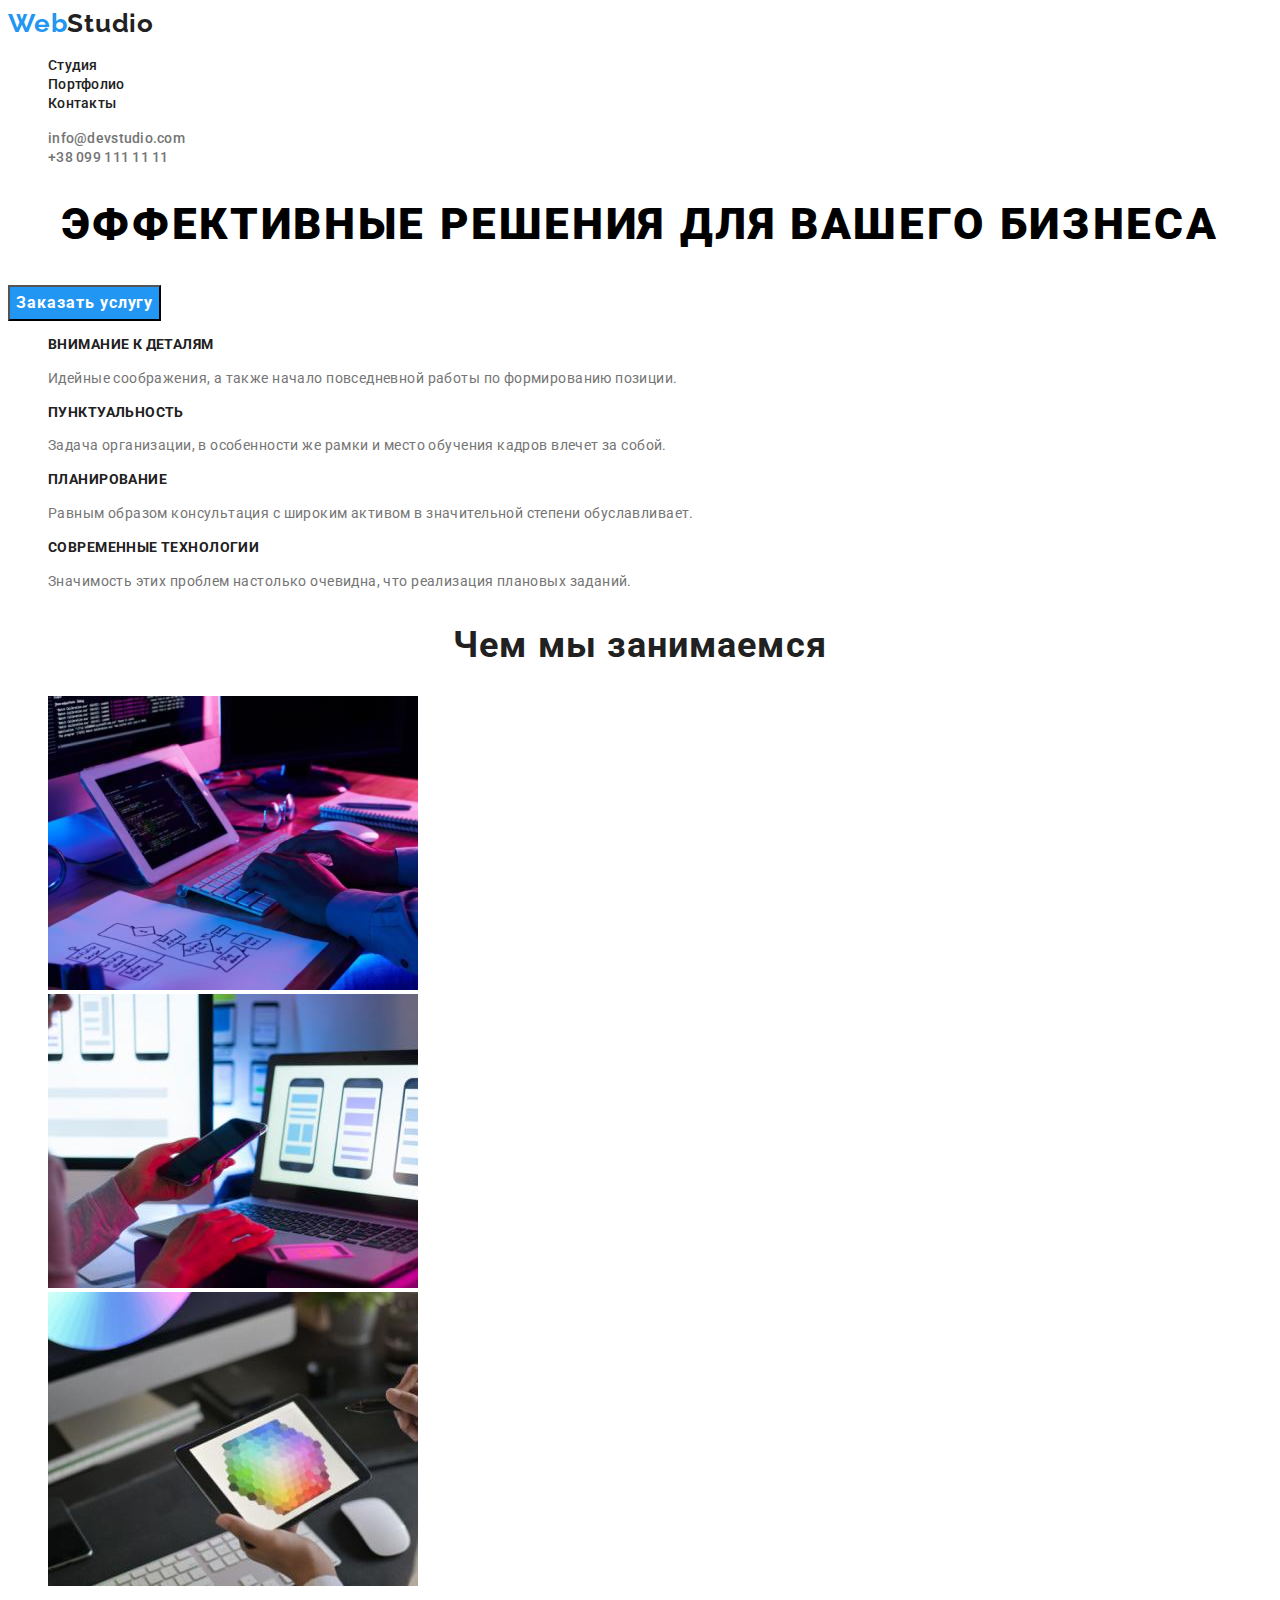
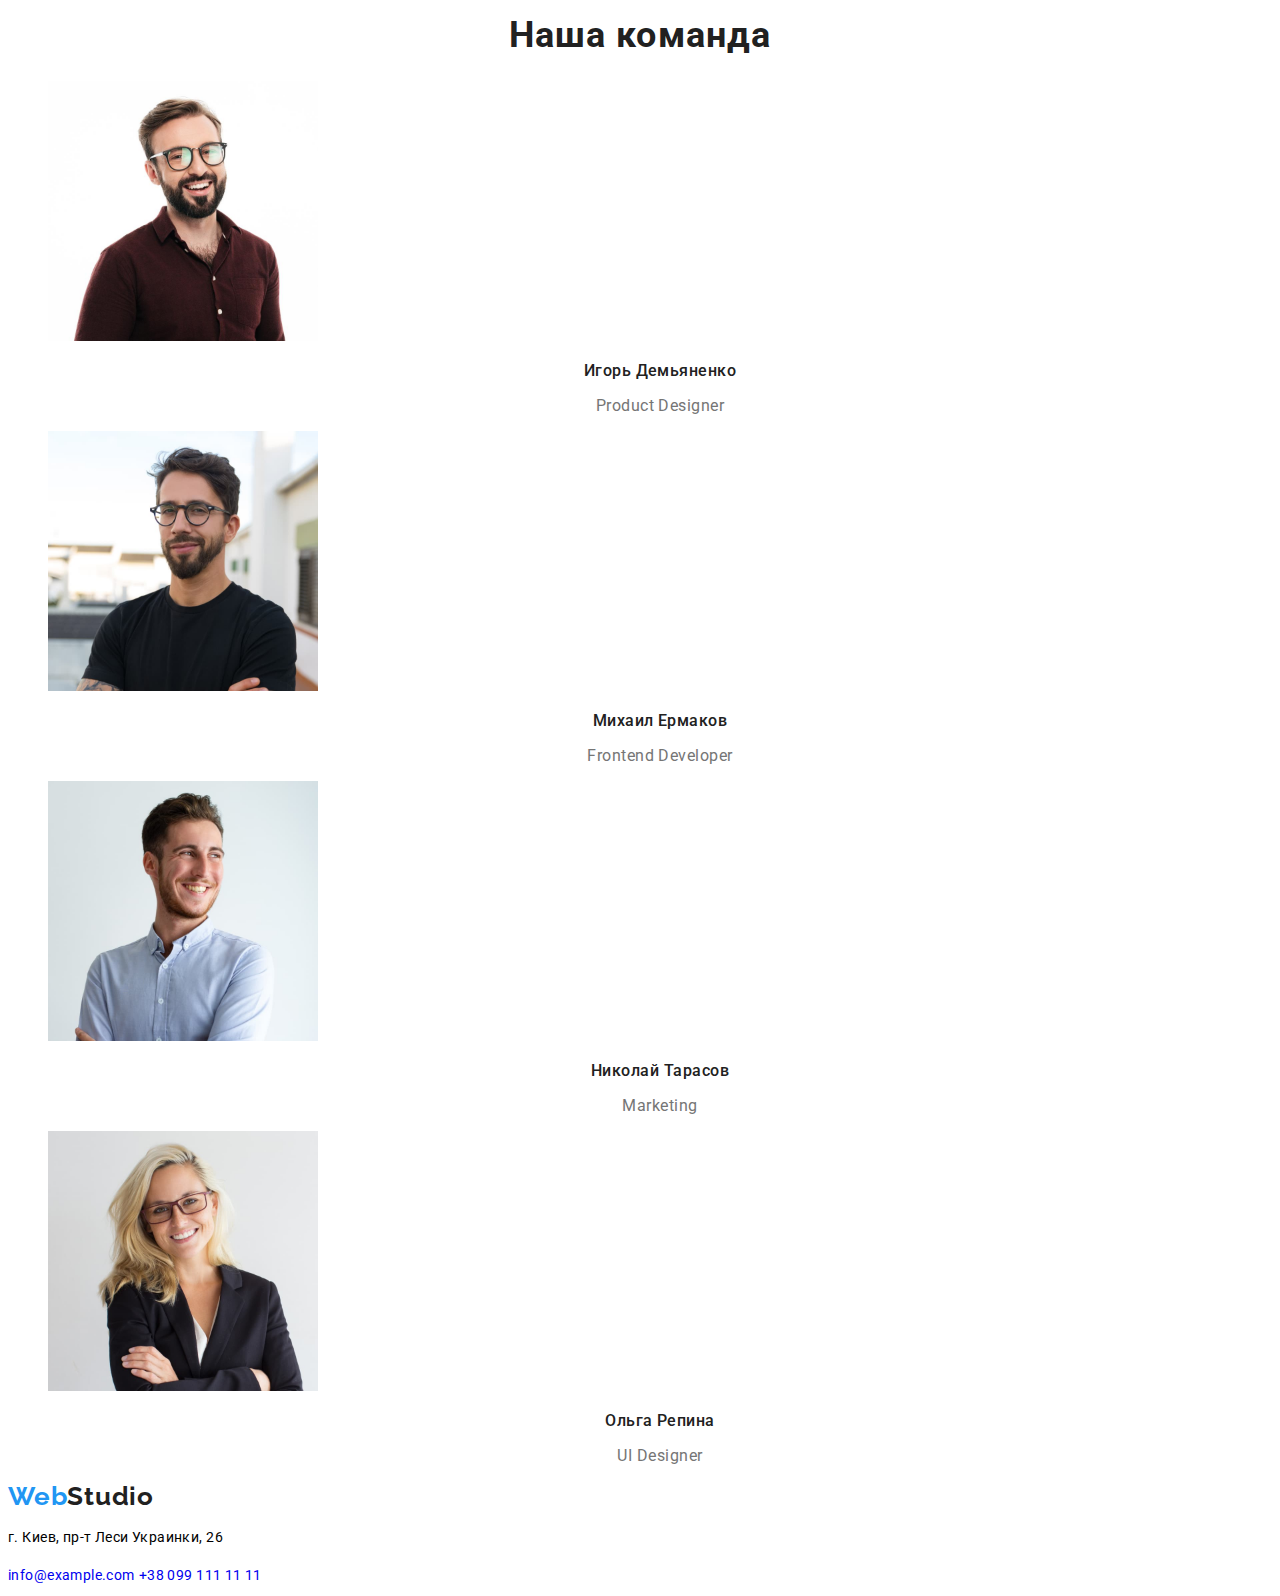
<file: index.html>
<!DOCTYPE html>
<html lang="en">
<head>
    <meta charset="UTF-8">
    <meta http-equiv="X-UA-Compatible" content="IE=edge">
    <meta name="viewport" content="width=device-width, initial-scale=1.0">
    <title>Web Studio</title>
    <link rel="preconnect" href="https://fonts.gstatic.com">
    <link href="https://fonts.googleapis.com/css2?family=Raleway:wght@700&family=Roboto:wght@400;500;700;900&display=swap"
        rel="stylesheet">
    <link rel="stylesheet" href="./css/style.css"/>
    
</head>
<body class="body">
    <header class="header">
        <a class="logo" href="#"><span class="logo-text">Web</span>Studio</a>
    <nav class="navigation">
        <ul class="menu-list">
            <li>
                <a class="menu-link" href="#">Студия</a>
            </li>
            <li>
                <a class="menu-link" href="./portfolio.html">Портфолио</a>
            </li>
            <li>
                <a class="menu-link" href="#">Контакты</a>
            </li>
        </ul>
    </nav>
    <ul class="header-contact-link">
        <li>
            <a class="mail-link" href="#">info@devstudio.com</a>
        </li>
        <li>
            <a class="tel-link" href="#">+38 099 111 11 11</a>
        </li>
    </ul>
    </header>
    <main>
        <h1 class="title-hero">Эффективные решения для вашего бизнеса</h1>
        <button class="btn-hero" type="button">Заказать услугу</button>
        <section>
            <ul class="content">
                <li>
                    <h2 class="sabtitle-content">Внимание к деталям</h2>
                    <p class="text-content">Идейные соображения, а также начало повседневной работы по формированию позиции.</p>
                </li>
                <li>
                    <h2 class="sabtitle-content">Пунктуальность</h2>
                    <p class="text-content">Задача организации, в особенности же рамки и место обучения кадров влечет за собой.</p>
                </li>
                <li>
                    <h2 class="sabtitle-content">Планирование</h2>
                    <p class="text-content">Равным образом консультация с широким активом в значительной степени обуславливает.</p>
                </li>
                <li>
                    <h2 class="sabtitle-content">Современные технологии</h2>
                    <p class="text-content">Значимость этих проблем настолько очевидна, что реализация плановых заданий.</p>
                </li>
            </ul>
        </section>
        <section class="content-img">
            <h2 class="sabtitle-img">Чем мы занимаемся</h2>
            <ul class="list-img">
                <li>
                    <img src="./images/img1.jpg" alt="Работа за структурной схемой" width="370"/>
                </li>
                <li>
                    <img src="./images/img2.jpg" alt="Человек, работающий за leptop" width="370"/>
                </li>
                <li>
                    <img src="./images/img3.jpg" alt="Работа с цветовым градиентом" width="370"/>
                </li>
            </ul>
        </section>
        <section class="team">
            <h2 class="title-team">Наша команда</h2>
            <ul class="list-team">
                <li>
                    <img src="./images/ihor-d.jpg" alt="Фото сотрудника" width="270"/>
                    <h3 class="list-name">Игорь Демьяненко</h3>
                    <p class="list-vacancy">Product Designer</p>
                </li>
                <li>
                    <img src="./images/mihail-e.jpg" alt="Фото сотрудника" width="270"/>
                    <h3 class="list-name">Михаил Ермаков</h3>
                    <p class="list-vacancy">Frontend Developer</p>
                </li>
                <li>
                    <img src="./images/nikolay-t.jpg" alt="Фото сотрудника" width="270"/>
                    <h3 class="list-name">Николай Тарасов</h3>
                    <p class="list-vacancy">Marketing</p>
                </li>
                <li>
                    <img src="./images/olha-r.jpg" alt="Фото сотрудника" width="270"/>
                    <h3 class="list-name">Ольга Репина</h3>
                    <p class="list-vacancy">UI Designer</p>
                </li>
            </ul>
        </section>           
    </main>
    <footer class="footer">
    <a class="logo" href="#"><span class="logo-text">Web</span>Studio</a>
    <address class="adress">
        <p class="text-adress">г. Киев, пр-т Леси Украинки, 26</p>
        <a class="mail-adress-link" href="#">info@example.com</a>
        <a class="tel-adress-link" href="#">+38 099 111 11 11</a>
    </address>
    </footer>
</body>
</html>
</file>
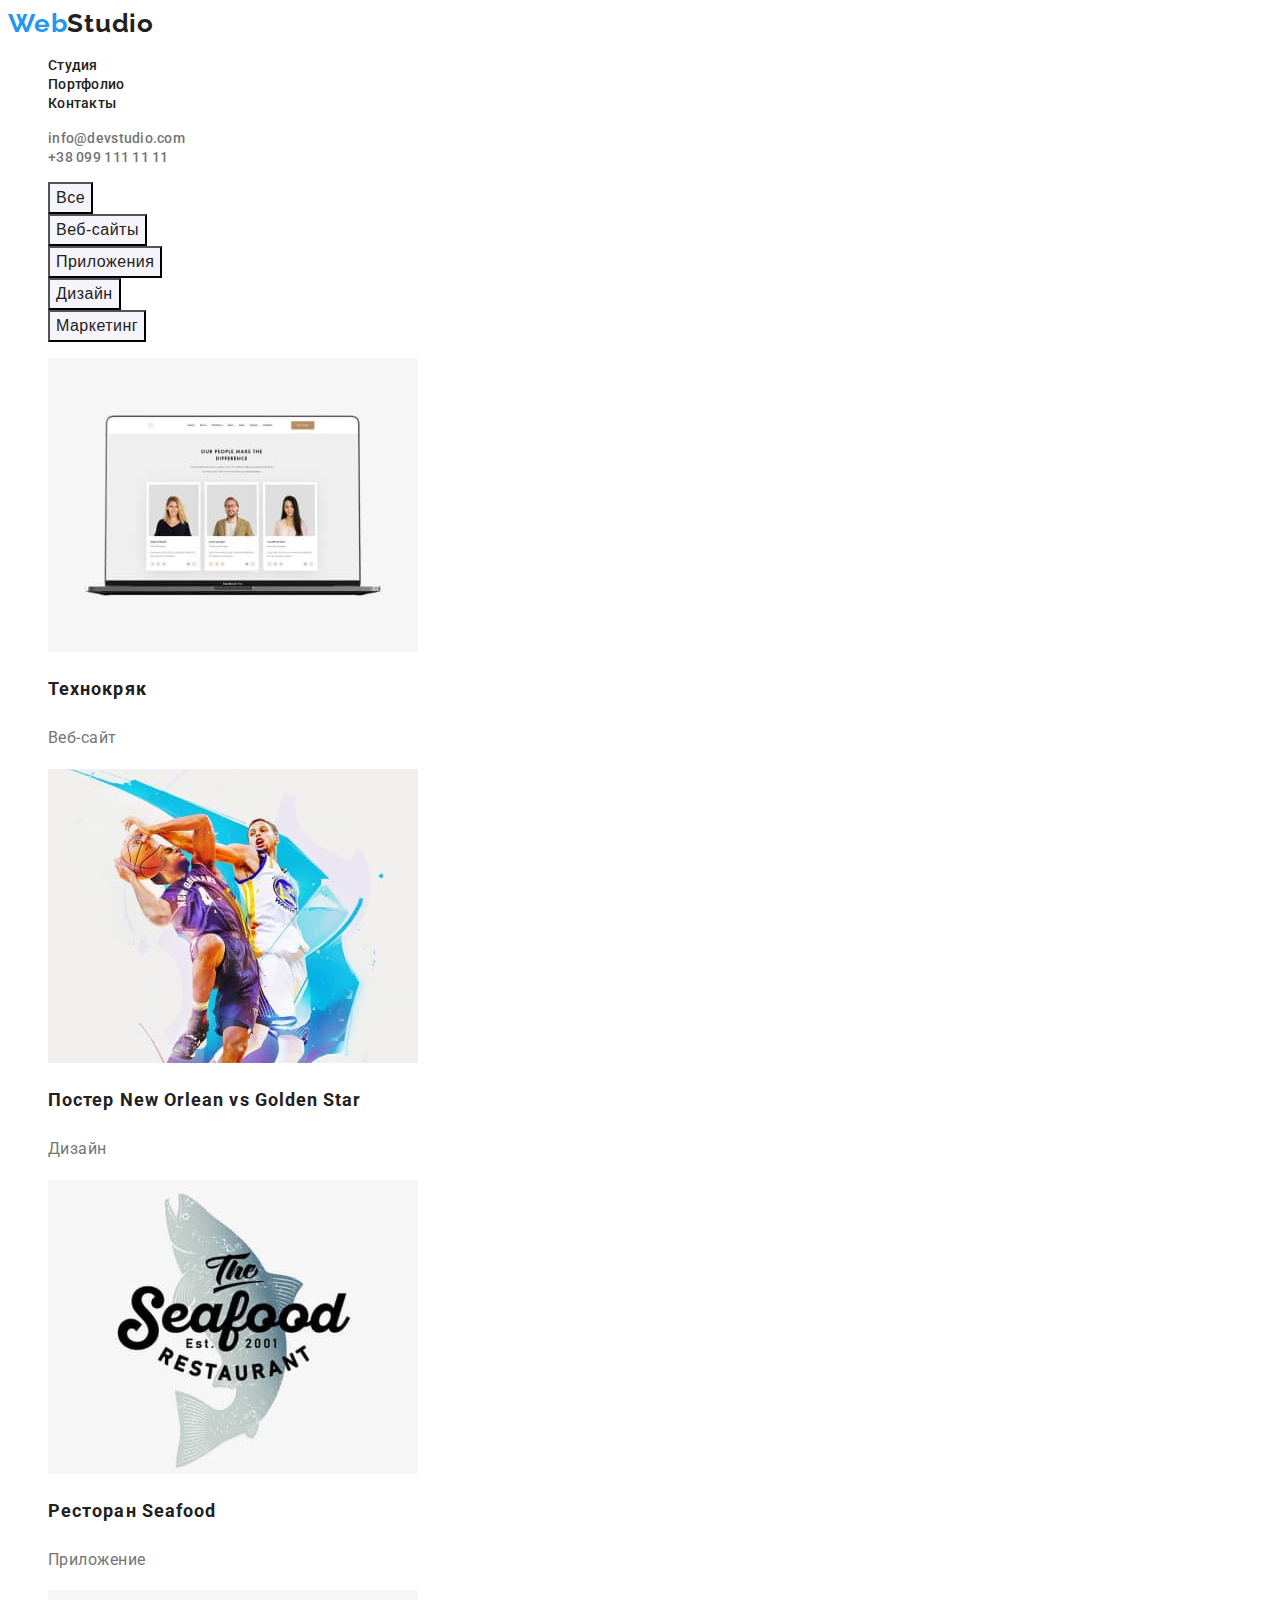
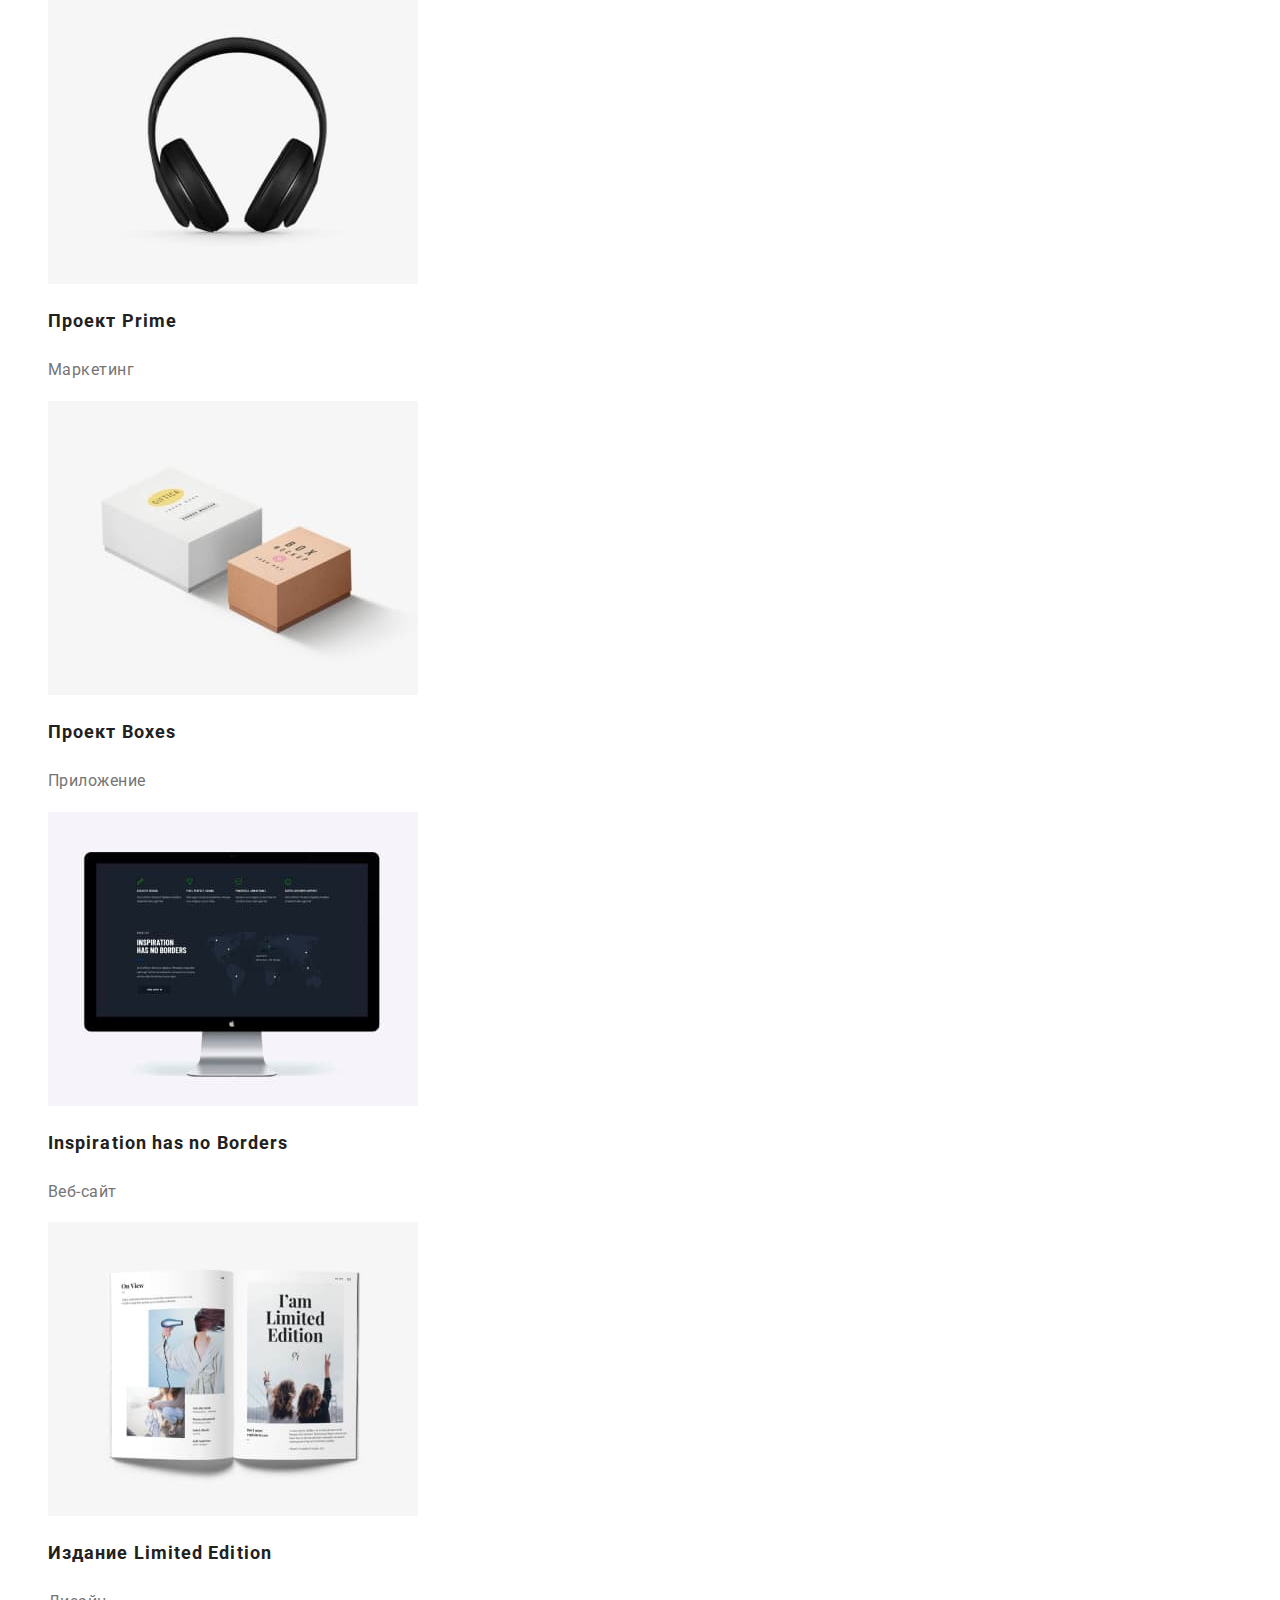
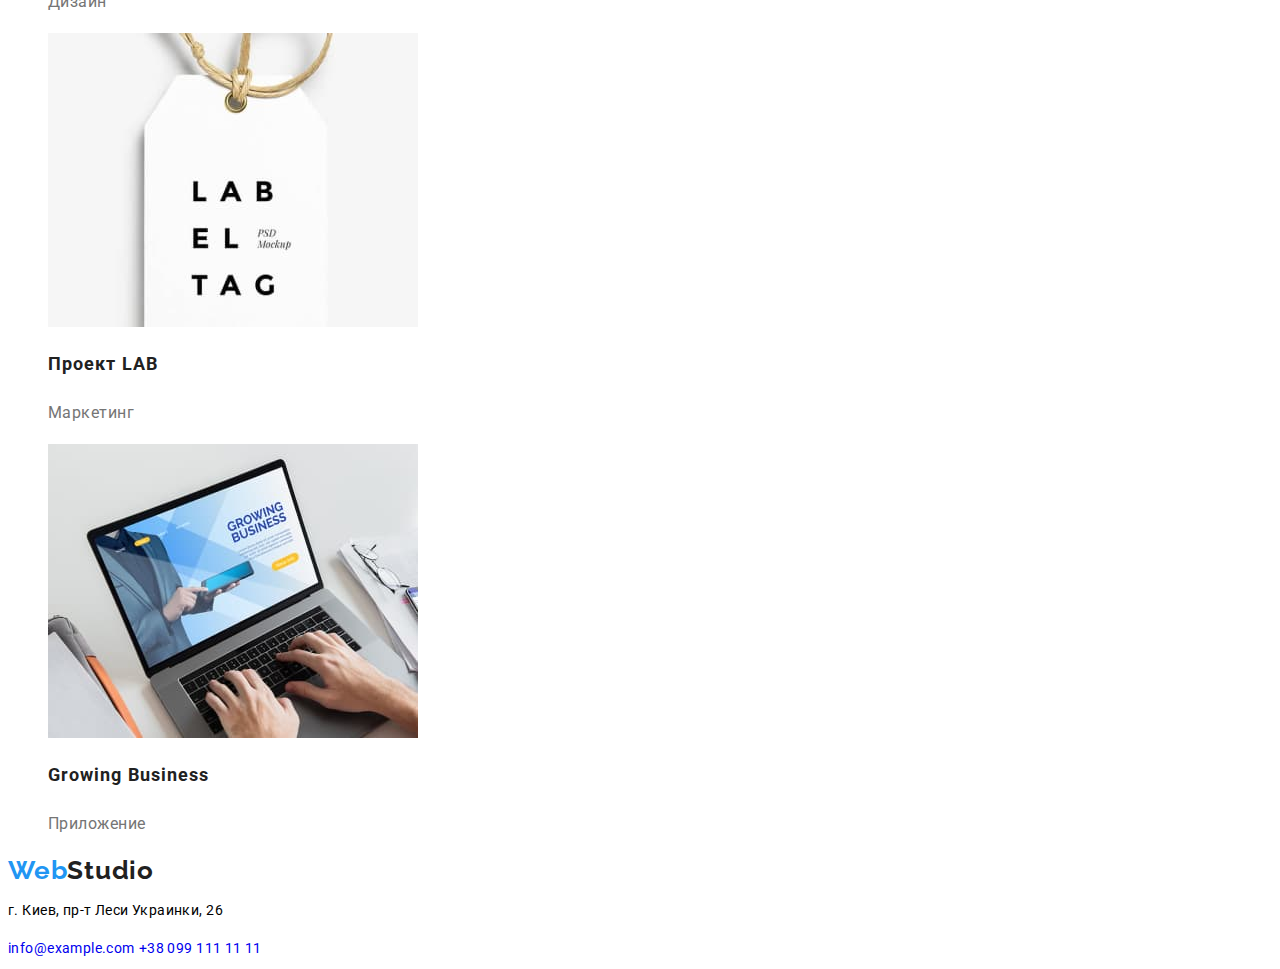
<file: portfolio.html>
<!DOCTYPE html>
<html lang="en">
<head>
    <meta charset="UTF-8">
    <meta http-equiv="X-UA-Compatible" content="IE=edge">
    <meta name="viewport" content="width=device-width, initial-scale=1.0">
    <title>Портфолио</title>
    <link rel="preconnect" href="https://fonts.gstatic.com">
    <link href="https://fonts.googleapis.com/css2?family=Raleway:wght@700&family=Roboto:wght@400;500;700;900&display=swap"
        rel="stylesheet">
        <link rel="stylesheet" href="./css/style.css" />
    
</head>
<body class="body">
    <header class="header">
        <a class="logo" href="./index.html"><span class="logo-text">Web</span>Studio</a>
        <nav class="navigation">
            <ul class="menu-list">
                <li>
                    <a class="menu-link" href="./index.html">Студия</a>
                </li>
                <li>
                    <a class="menu-link" href="./portfolio.html">Портфолио</a>
                </li>
                <li>
                    <a class="menu-link" href="#">Контакты</a>
                </li>
            </ul>
        </nav>
        <ul class="header-contact-link">
            <li>
                <a class="mail-link" href="#">info@devstudio.com</a>
            </li>
            <li>
                <a class="tel-link" href="#">+38 099 111 11 11</a>
            </li>
        </ul>
    </header>
    <main>
        <section>
            <ul class="nav-list">
                <li>
                    <button class="nav-btn" type="button">Все</button>
                </li>
                <li>
                    <button class="nav-btn" type="button">Веб-сайты</button>
                </li>
                <li>
                    <button class="nav-btn" type="button">Приложения</button>
                </li>
                <li>
                    <button class="nav-btn" type="button">Дизайн</button>
                </li>
                <li>
                    <button class="nav-btn" type="button">Маркетинг</button>
                </li>
            </ul>
        
            <ul class="portfolio">
                <li>
                    <a class="portfolio-link" href="#">
                        <img src="./images/portfolio/img1.jpg" alt="Ноутбук" width="370" height="294" />
                        <h2 class="portfolio-title">Технокряк</h2>
                        <p class="portfolio-text">Веб-сайт</p>
                    </a>
                </li>
                <li>
                    <a class="portfolio-link" href="#">
                        <img src="./images/portfolio/img2.jpg" alt="Бескетбольный матч" width="370" height="294" />
                        <h2 class="portfolio-title">Постер New Orlean vs Golden Star</h2>
                        <p class="portfolio-text">Дизайн</p>
                    </a>
                </li>
                <li>
                    <a class="portfolio-link" href="#">
                        <img src="./images/portfolio/img3.jpg" alt="Логотип ресторана" width="370" height="294" />
                        <h2 class="portfolio-title">Ресторан Seafood</h2>
                        <p class="portfolio-text">Приложение</p>
                    </a>
                </li>
                <li>
                    <a class="portfolio-link" href="#">
                        <img src="./images/portfolio/img4.jpg" alt="Наушники" width="370" height="294" />
                        <h2 class="portfolio-title">Проект Prime</h2>
                        <p class="portfolio-text">Маркетинг</p>
                    </a>
                </li>
                <li>
                    <a class="portfolio-link" href="#">
                        <img src="./images/portfolio/img5.jpg" alt="Коробки" width="370" height="294" />
                        <h2 class="portfolio-title">Проект Boxes</h2>
                        <p class="portfolio-text">Приложение</p>
                    </a>
                </li>     
                <li>
                    <a class="portfolio-link" href="#">
                        <img src="./images/portfolio/img6.jpg" alt="Монитор эпл" width="370" height="294" />
                        <h2 class="portfolio-title">Inspiration has no Borders</h2>
                        <p class="portfolio-text">Веб-сайт</p>
                    </a>
                </li>
                <li>
                    <a class="portfolio-link" href="#">
                        <img src="./images/portfolio/img7.jpg" alt="Книга" width="370" height="294" />
                        <h2 class="portfolio-title">Издание Limited Edition</h2>
                        <p class="portfolio-text">Дизайн</p>
                    </a>
                </li>
                 <li>
                     <a class="portfolio-link" href="#">
                        <img src="./images/portfolio/img8.jpg" alt="Бирка" width="370" height="294" />
                        <h2 class="portfolio-title">Проект LAB</h2>
                        <p class="portfolio-text">Маркетинг</p>
                     </a>
                 </li>
                 <li>
                     <a class="portfolio-link" href="#">
                        <img src="./images/portfolio/img9.jpg" alt="Работа за ноутбуком" width="370" height="294" />
                         <h2 class="portfolio-title">Growing Business</h2>
                         <p class="portfolio-text">Приложение</p>
                     </a>
                 </li>
            </ul>
        </section>
    </main>
    <footer class="footer">
        <a class="logo" href="#"><span class="logo-text">Web</span>Studio</a>
        <address class="adress">
            <p class="text-adress">г. Киев, пр-т Леси Украинки, 26</p>
            <a class="mail-adress-link" href="#">info@example.com</a>
            <a class="tel-adress-link" href="#">+38 099 111 11 11</a>
        </address>
    </footer>
</body>
</html>
</file>
<file: css/style.css>
:root {
  --hover-focus-color: #2196f3;
  --main-font: 'Roboto', sans-serif;
  --main-title-color: #212121;
  --main-text-color: #757575;
  --hover-focus-text-color: #ffffff;
  --main-backgroung-color: #f5f4fa;
}
.body {
  font-family: var(--main-font);
}
/*_________HEADER_________*/
.logo {
  text-decoration: none;
}
.menu-list {
  list-style: none;
}
.menu-link {
  text-decoration: none;
}
.header-contact-link {
  list-style: none;
}
.mail-link {
  text-decoration: none;
}
.tel-link {
  text-decoration: none;
}
.logo-text {
  font-family: 'Raleway', sans-serif;
  font-weight: 700;
  font-size: 26px;
  line-height: 1.19;
  letter-spacing: 0.03em;
  color: #2196f3;
}
.logo {
  font-family: 'Raleway', sans-serif;
  font-weight: 700;
  font-size: 26px;
  line-height: 1.19;
  letter-spacing: 0.03em;
  color: #212121;
}
.menu-link {
  font-family: var(--main-font);
  font-weight: 500;
  font-size: 14px;
  line-height: 1.14;
  letter-spacing: 0.02em;
  color: #212121;
}
.mail-link {
  font-family: var(--main-font);
  font-weight: 500;
  font-size: 14px;
  line-height: 1.14;
  letter-spacing: 0.02em;
  color: var(--main-text-color);
}
.tel-link {
  font-family: var(--main-font);
  font-weight: 500;
  font-size: 14px;
  line-height: 1.14;
  letter-spacing: 0.02em;
  color: var(--main-text-color);
}
.menu-link:hover,
.menu-link:focus {
  color: var(--hover-focus-color);
}
.mail-link:hover,
.mail-link:focus {
  color: var(--hover-focus-color);
}
.tel-link:hover,
.tel-link:focus {
  color: var(--hover-focus-color);
}
/*_________AND HEADER_________*/
/*_________HERO_________*/
.title-hero {
  font-weight: 900;
  font-size: 44px;
  line-height: 1.36;
  text-align: center;
  letter-spacing: 0.06em;
  text-transform: uppercase;
  /* color: #ffffff;*/
}
.btn-hero {
  font-family: var(--main-font);
  font-weight: 700;
  font-size: 16px;
  line-height: 1.87;
  display: flex;
  align-items: center;
  text-align: center;
  letter-spacing: 0.06em;
  color: #ffffff;
  background-color: var(--hover-focus-color);
  cursor: pointer;
}
/*_________ AND HERO_________*/

/*_________ SECTION1_________*/
.content {
  list-style: none;
}
.sabtitle-content {
  font-weight: 700;
  font-size: 14px;
  line-height: 1.14;
  letter-spacing: 0.03em;
  text-transform: uppercase;
  color: var(--main-title-color);
}
.text-content {
  font-weight: 400;
  font-size: 14px;
  line-height: 1.71;
  letter-spacing: 0.03em;
  color: var(--main-text-color);
}
/*_________ AND SECTION1_________*/
/*_________ SECTION2_________*/
.sabtitle-img {
  font-weight: 700;
  font-size: 36px;
  line-height: 1.17;
  text-align: center;
  letter-spacing: 0.03em;
  color: var(--main-title-color);
}
.list-img {
  list-style: none;
}
/*_________ AND SECTION2_________*
/*_________ SECTION3_________*/
.list-team {
  list-style: none;
}
.title-team {
  font-weight: 700;
  font-size: 36px;
  line-height: 0.86;
  text-align: center;
  letter-spacing: 0.03em;
  color: var(--main-title-color);
}
.list-name {
  font-weight: 500;
  font-size: 16px;
  line-height: 1.19;
  text-align: center;
  letter-spacing: 0.03em;
  color: var(--main-title-color);
}
.list-vacancy {
  font-weight: 400;
  font-size: 16px;
  line-height: 1.19;
  text-align: center;
  letter-spacing: 0.03em;
  color: var(--main-text-color);
}
/*_________ AND SECTION3_________*
/*_________ FOOTER_________*/
.text-adress {
  font-style: normal;
  font-weight: 400;
  font-size: 14px;
  line-height: 1.71;
  letter-spacing: 0.03em;
  /*color: #ffffff;*/
}
.mail-adress-link {
  font-style: normal;
  font-weight: 400;
  font-size: 14px;
  line-height: 1.71;
  letter-spacing: 0.03em;
  /*color: rgba(255, 255, 255, 0.6);*/
  text-decoration: none;
}
.tel-adress-link {
  font-style: normal;
  font-weight: 400;
  font-size: 14px;
  line-height: 1.71;
  letter-spacing: 0.03em;
  /*color: rgba(255, 255, 255, 0.6);*/
  text-decoration: none;
}
/*_________ AND FOOTER_________*/

/*=================================================================================*/

/*_________ P-O-R-T-F-O-L-I-O_________*/

/*_________ NAVIGATION_________*/
.nav-list {
  list-style: none;
}
.nav-btn {
  font-weight: 500;
  font-size: 16px;
  line-height: 1.63;
  text-align: center;
  letter-spacing: 0.03em;
  color: var(--main-title-color);
  background-color: var(--main-backgroung-color);
  cursor: pointer;
}
.nav-btn:hover,
.nav-btn:focus {
  color: var(--hover-focus-text-color);
  background-color: var(--hover-focus-color);
}

/*_________ AND NAVIGATION_________*/
/*_________ SECTION_________*/
.portfolio {
  list-style: none;
}
.portfolio a {
  text-decoration: none;
}
.portfolio-title {
  font-weight: 700;
  font-size: 18px;
  line-height: 2;
  letter-spacing: 0.06em;
  color: var(--main-title-color);
}
.portfolio-text {
  font-weight: 400;
  font-size: 16px;
  line-height: 1.86;
  letter-spacing: 0.03em;
  color: var(--main-text-color);
}
/*_________ AND SECTION_________*/
</file>
